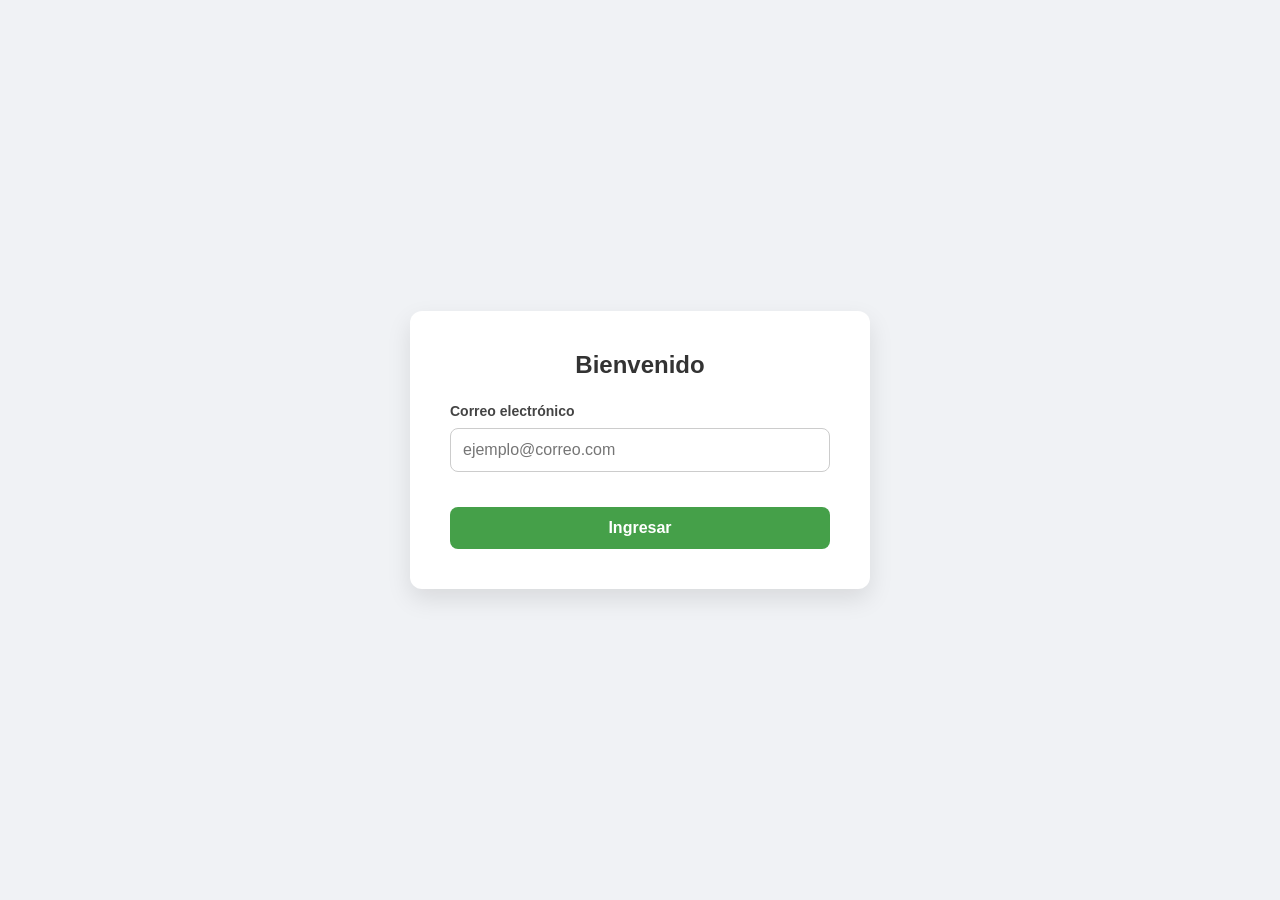
<file: frontend/index.html>
<!DOCTYPE html>
<html lang="es">
<head>
    <meta charset="UTF-8">
    <meta name="viewport" content="width=device-width, initial-scale=1.0">
    <title>Iniciar Sesión</title>
    <link rel="stylesheet" href="css/index.css">
</head>
<body>
    <div class="login-container">
        <h2>Bienvenido</h2>
        <form id="login-form">
            <div class="form-group">
                <label for="email">Correo electrónico</label>
                <input 
                    type="email" 
                    id="email" 
                    name="email" 
                    placeholder="ejemplo@correo.com" 
                    required
                >
            </div>
            

            <button type="submit" class="btn-login">Ingresar</button>
        </form>

    </div>
    <script src="js/index.js"></script>

</body>
</html>
</file>
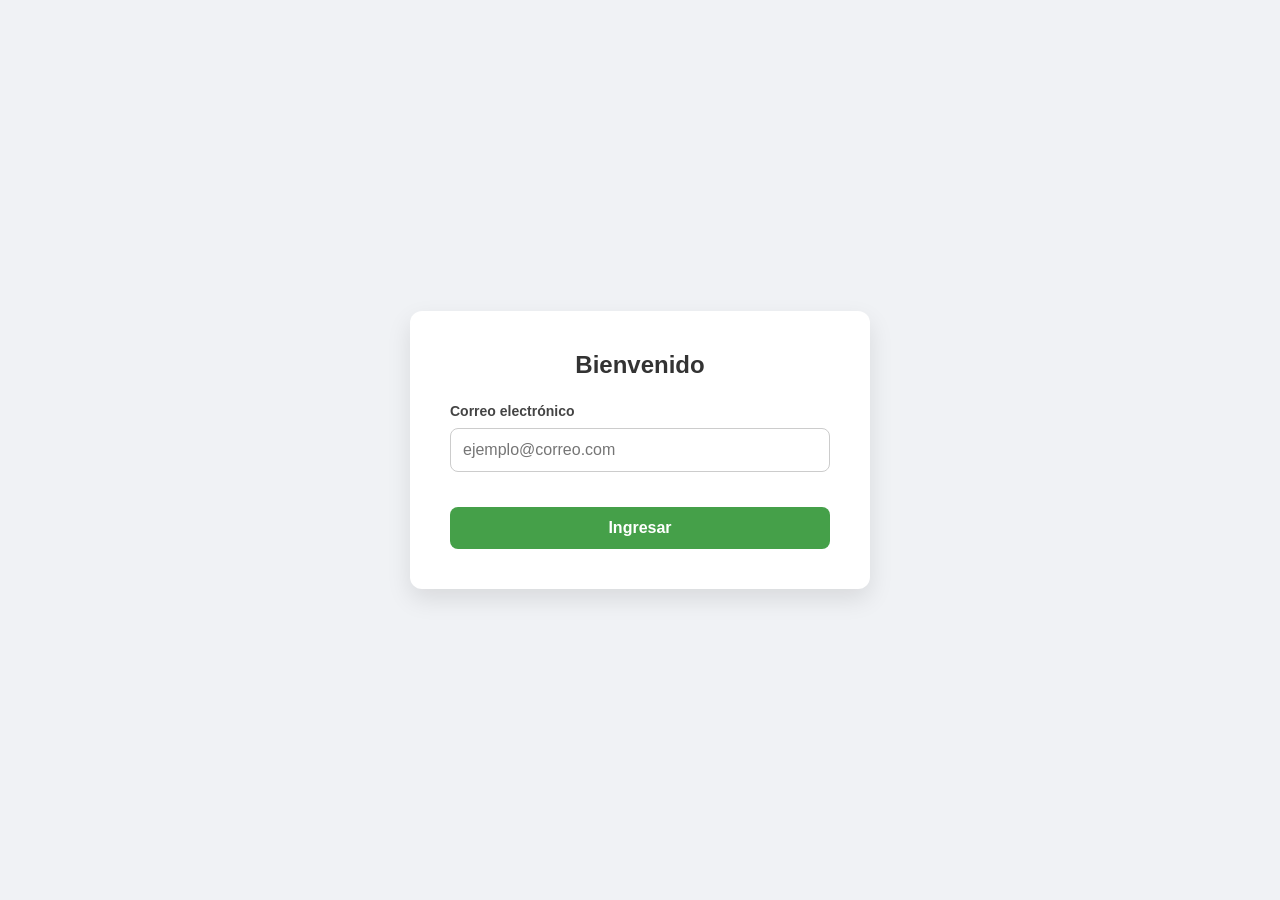
<file: frontend/otp.html>
<!DOCTYPE html>
<html lang="es">
<head>
    <meta charset="UTF-8">
    <meta name="viewport" content="width=device-width, initial-scale=1.0">
    <title>Verificación OTP</title>
    <link rel="stylesheet" href="css/otp.css">
</head>
<body>

    <div class="otp-container">
        <div class="icon-box">
            <svg xmlns="http://www.w3.org/2000/svg" width="48" height="48" viewBox="0 0 24 24"
                fill="none" stroke="#45a049" stroke-width="2" stroke-linecap="round" stroke-linejoin="round">
                <path d="M12 22s8-4 8-10V5l-8-3-8 3v7c0 6 8 10 8 10z"></path>
            </svg>
        </div>

        <h2>Verifica tu código</h2>

        <p>Hemos enviado un código de 6 dígitos a<br><strong id="email-display"></strong></p>

        <form id="auth-form">
            <div class="otp-inputs">
                <input type="text" maxlength="1" pattern="\d*" inputmode="numeric" autocomplete="one-time-code">
                <input type="text" maxlength="1" pattern="\d*" inputmode="numeric">
                <input type="text" maxlength="1" pattern="\d*" inputmode="numeric">
                <input type="text" maxlength="1" pattern="\d*" inputmode="numeric">
                <input type="text" maxlength="1" pattern="\d*" inputmode="numeric">
                <input type="text" maxlength="1" pattern="\d*" inputmode="numeric">
            </div>

            <button type="submit" class="btn-verify">Verificar Código</button>
        </form>

        <div class="otp-footer">
            ¿No recibiste el código?<br>
            <a href="#" class="resend-link">Reenviar código</a>
        </div>

        <a href="index.html" class="back-link">← Volver al login</a>
    </div>

    <!-- script que muestra el email guardado en localStorage -->
    <script>
        const email = localStorage.getItem("email");
        if (!email) {
            window.location.href = "index.html";
        } else {
            document.getElementById("email-display").textContent = email;
        }
    </script>

    <script src="js/otp.js"></script>
</body>
</html>
</file>
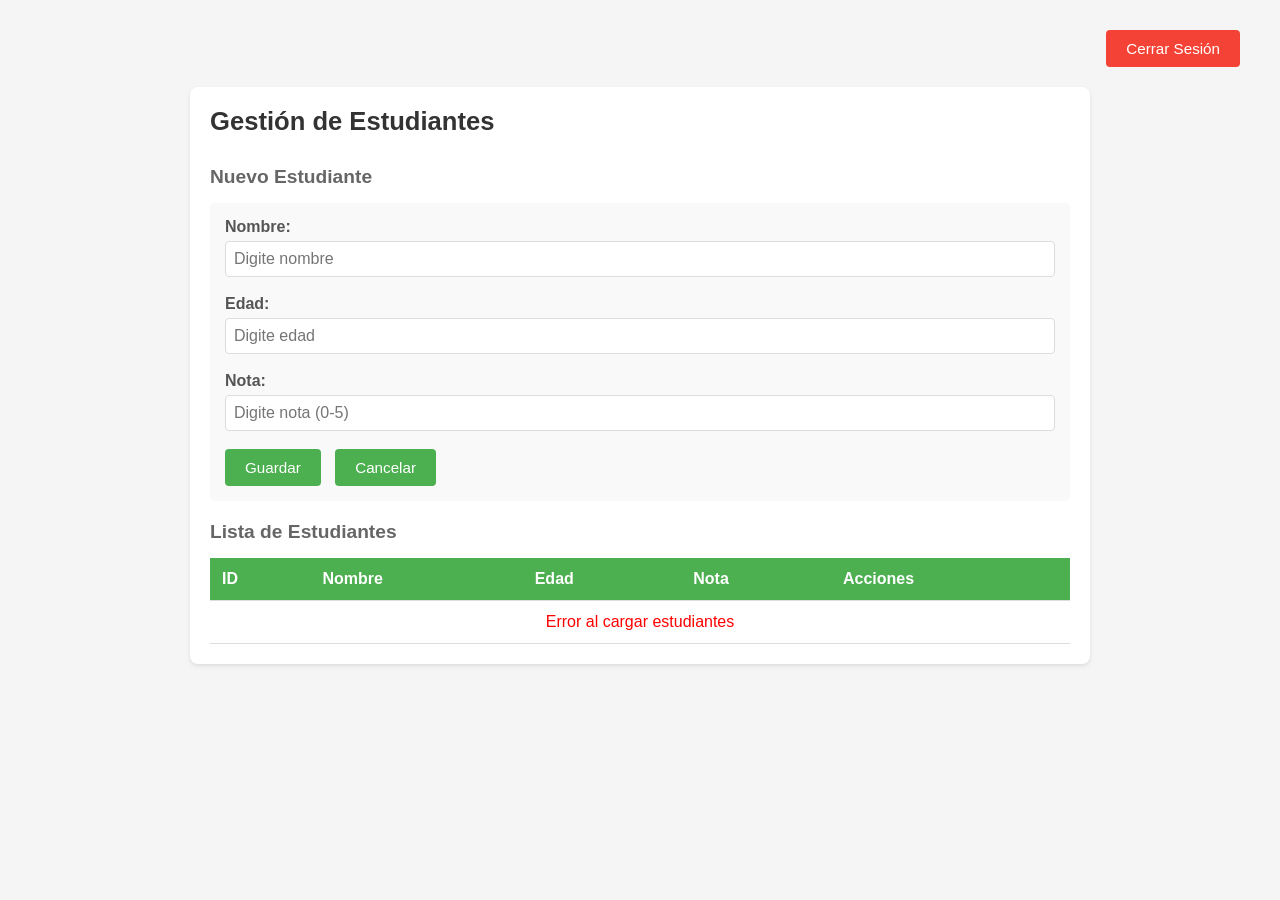
<file: frontend/students.html>
<!DOCTYPE html>
<html lang="es">

<head>
    <meta charset="UTF-8">
    <meta name="viewport" content="width=device-width, initial-scale=1.0">
    <title>Gestión de Estudiantes</title>
    <link rel="icon"
        href="data:image/svg+xml,<svg xmlns='http://www.w3.org/2000/svg' viewBox='0 0 100 100'><text y='75' font-size='75'>📚</text></svg>">
    <link rel="stylesheet" href="css/students.css">
</head>

<body>
    <div class="boton-cerrar-sesion">
        <button class="btn btn-danger" onclick="cerrarSesion()">Cerrar Sesión</button>
    </div>

    <div class="container">

        <h1>Gestión de Estudiantes</h1>

        <div>
            <h2>Nuevo Estudiante</h2>
            <div class="form-group">

                <form id="student-form">
                    <input type="hidden" id="student-id">
                    <div>
                        <label for="name">Nombre:</label>
                        <input type="text" id="name" name="name" required minlength="2" placeholder="Digite nombre">
                    </div>
                    <br>
                    <div>
                        <label for="age">Edad:</label>
                        <input type="number" id="age" name="age" required min="1" placeholder="Digite edad">
                    </div>
                    <br>
                    <div>
                        <label for="grade">Nota:</label>
                        <input type="number" id="grade" name="grade" required min="0" max="5" step="0.1"
                            placeholder="Digite nota (0-5)">
                    </div>
                    <br>
                    <div class="form-buttons">
                        <button type="submit" id="submit-btn">Guardar</button>
                        <button type="button" onclick="cancelEdit()">Cancelar</button>
                    </div>
                </form>

            </div>
        </div>

        <div>
            <h2>Lista de Estudiantes</h2>
            <div class="table-wrapper">
                <table>
                    <thead>
                        <tr>
                            <th>ID</th>
                            <th>Nombre</th>
                            <th>Edad</th>
                            <th>Nota</th>
                            <th>Acciones</th>
                        </tr>
                    </thead>
                    <tbody id="students-list">
                    </tbody>
                </table>
            </div>
        </div>
    </div>

    <script src="js/students.js"></script>

</body>

</html>
</file>
<file: frontend/css/index.css>
/* Estilos generales y fondo */
body {
    font-family: 'Segoe UI', Tahoma, Geneva, Verdana, sans-serif;
    background-color: #f0f2f5;
    display: flex;
    justify-content: center;
    align-items: center;
    height: 100vh;
    margin: 0;
}

/* Tarjeta del Login */
.login-container {
    background-color: #ffffff;
    padding: 2.5rem;
    border-radius: 12px;
    box-shadow: 0 10px 25px rgba(0, 0, 0, 0.1);
    width: 100%;
    max-width: 380px;
}

h2 {
    text-align: center;
    color: #333;
    margin-top: 0;
    margin-bottom: 1.5rem;
}

/* Estructura del formulario */
.form-group {
    margin-bottom: 1.2rem;
}

label {
    display: block;
    margin-bottom: 0.6rem;
    color: #444;
    font-weight: 600;
    font-size: 14px;
}

/* Inputs de texto */
input[type="email"] {
    width: 100%;
    padding: 12px;
    border: 1px solid #ccc;
    border-radius: 8px;
    box-sizing: border-box; /* Evita que el padding ensanche el input */
    font-size: 16px;
    transition: all 0.3s ease;
}

input[type="email"]:focus {
    outline: none;
    border-color: #007bff;
    box-shadow: 0 0 0 3px rgba(0, 123, 255, 0.15);
}

/* Botón de acción */
.btn-login {
    width: 100%;
    padding: 12px;
    background-color: #45a049;
    color: white;
    border: none;
    border-radius: 8px;
    font-size: 16px;
    font-weight: 600;
    cursor: pointer;
    transition: background-color 0.3s ease, transform 0.1s ease;
    margin-top: 1rem;
}

.btn-login:hover {
    background-color: #0056b3;
}

.btn-login:active {
    transform: scale(0.98);
}

/* Texto del pie */
.footer-text {
    text-align: center;
    font-size: 14px;
    color: #666;
    margin-top: 1.5rem;
}

.footer-text a {
    color: #007bff;
    text-decoration: none;
    font-weight: 500;
}

.footer-text a:hover {
    text-decoration: underline;
}
</file>
<file: frontend/css/otp.css>
/* Estilos generales */
body {
    font-family: 'Segoe UI', sans-serif;
    background-color: #f4f7f6;
    display: flex;
    justify-content: center;
    align-items: center;
    height: 100vh;
    margin: 0;
}

/* Tarjeta OTP */
.otp-container {
    background-color: #ffffff;
    padding: 3rem 2rem;
    border-radius: 16px;
    box-shadow: 0 15px 35px rgba(0, 0, 0, 0.1);
    width: 100%;
    max-width: 420px;
    text-align: center;
}

.icon-box {
    margin-bottom: 1.5rem;
}

h2 {
    color: #2d3436;
    margin-bottom: 0.5rem;
    font-size: 24px;
}

p {
    color: #636e72;
    font-size: 14px;
    line-height: 1.5;
    margin-bottom: 2rem;
}

/* Contenedor de los inputs */
.otp-inputs {
    display: flex;
    justify-content: space-between;
    gap: 10px;
    margin-bottom: 2rem;
}

/* Cada cuadro de número */
.otp-inputs input {
    width: 50px;
    height: 60px;
    text-align: center;
    font-size: 24px;
    font-weight: bold;
    border: 2px solid #dfe6e9;
    border-radius: 10px;
    background-color: #f8f9fa;
    transition: all 0.3s ease;
}

/* Efecto al hacer clic en un cuadro */
.otp-inputs input:focus {
    outline: none;
    border-color: #45a049;
    background-color: #fff;
    box-shadow: 0 0 8px rgba(0, 255, 21, 0.2);
}

/* Botón de verificación */
.btn-verify {
    width: 100%;
    padding: 14px;
    background-color: #45a049;
    color: white;
    border: none;
    border-radius: 10px;
    font-size: 16px;
    font-weight: 600;
    cursor: pointer;
    transition: background-color 0.3s ease;
}

.btn-verify:hover {
    background-color: #45a049;
}

/* Footer y enlaces */
.otp-footer {
    margin-top: 2rem;
    font-size: 14px;
    color: #636e72;
}

.resend-link {
    color: #45a049;
    text-decoration: none;
    font-weight: bold;
    display: inline-block;
    margin-top: 5px;
}

.resend-link:hover {
    text-decoration: underline;
}

.back-link {
    display: block;
    margin-top: 1.5rem;
    font-size: 13px;
    color: #b2bec3;
    text-decoration: none;
}

.back-link:hover {
    color: #636e72;
}
</file>
<file: frontend/css/students.css>
* {
    margin: 0;
    padding: 0;
    box-sizing: border-box;
}

body {
    font-family: Arial, sans-serif;
    background: #f5f5f5;
    padding: 20px;
}

/* BOTÓN CERRAR SESIÓN - ROJO Y A LA DERECHA */
.boton-cerrar-sesion {
    display: flex;
    justify-content: flex-end;
    margin-bottom: 10px;
    padding: 10px;
}

.boton-cerrar-sesion button {
    background: #f44336;
    color: white;
    padding: 10px 20px;
    border: none;
    border-radius: 4px;
    cursor: pointer;
}

.boton-cerrar-sesion button:hover {
    background: #da190b;
}
/* FIN BOTÓN CERRAR SESIÓN */

.container {
    max-width: 900px;
    margin: 0 auto;
    background: white;
    padding: 20px;
    border-radius: 8px;
    box-shadow: 0 2px 4px rgba(0, 0, 0, 0.1);
}

h1 {
    color: #333;
    margin-bottom: 30px;
    font-size: 1.6em;
}

h2 {
    color: #666;
    margin-top: 20px;
    margin-bottom: 15px;
    font-size: 1.2em;
}

form {
    background: #f9f9f9;
    padding: 15px;
    border-radius: 5px;
    margin-bottom: 20px;
}

.form-group {
    margin-bottom: 10px;
}

label {
    display: block;
    margin-bottom: 5px;
    color: #555;
    font-weight: bold;
}

input {
    width: 100%;
    padding: 8px;
    border: 1px solid #ddd;
    border-radius: 4px;
    font-size: 1em;
}

button {
    background: #4CAF50;
    color: white;
    padding: 10px 20px;
    border: none;
    border-radius: 4px;
    cursor: pointer;
    margin-right: 10px;
    font-size: 0.95em;
}

button:hover {
    background: #45a049;
}

button.danger {
    background: #f44336;
}

button.danger:hover {
    background: #da190b;
}

/* ── Tabla responsive ── */
table {
    width: 100%;
    border-collapse: collapse;
    margin-top: 15px;
}

th,
td {
    padding: 12px;
    text-align: left;
    border-bottom: 1px solid #ddd;
}

th {
    background: #4CAF50;
    color: white;
}

tr:hover {
    background: #f5f5f5;
}

/* Botones dentro de la tabla (Editar / Eliminar) */
td button {
    display: block;
    width: 100%;
    margin-right: 0;
    margin-bottom: 5px;
}

td button:last-child {
    margin-bottom: 0;
}

.error {
    color: red;
    margin-top: 10px;
}

.success {
    color: green;
    margin-top: 10px;
}

/* ── Tablet (≤ 768px) ── */
@media (max-width: 768px) {
    body {
        padding: 10px;
    }

    .container {
        padding: 15px;
        border-radius: 6px;
    }

    h1 {
        font-size: 1.3em;
        margin-bottom: 20px;
    }

    button {
        margin-right: 6px;
        margin-bottom: 8px;
        padding: 9px 14px;
    }

    th,
    td {
        padding: 9px 8px;
        font-size: 0.9em;
    }
}

/* ── Móvil (≤ 480px) ── */
@media (max-width: 480px) {
    body {
        padding: 6px;
    }

    .container {
        padding: 12px;
        border-radius: 4px;
    }

    h1 {
        font-size: 1.15em;
        margin-bottom: 15px;
    }

    h2 {
        font-size: 1.05em;
    }

    /* Botones apilados en móvil */
    form button {
        display: block;
        width: 100%;
        margin-right: 0;
        margin-bottom: 8px;
    }

    .boton-cerrar-sesion {
        padding: 6px;
    }

    /* Tabla sin min-width para que no se desborde */
    table {
        min-width: unset;
        width: 100%;
    }

    /* Ocultar columna ID en móvil para ganar espacio */
    th:first-child,
    td:first-child {
        display: none;
    }

    th,
    td {
        padding: 8px 4px;
        font-size: 0.8em;
    }

    /* Columna acciones más estrecha */
    td:last-child {
        width: 70px;
        min-width: 70px;
    }

    td button {
        padding: 6px 8px;
        font-size: 0.78em;
        width: 100%;
        margin-right: 0;
    }
}
</file>
